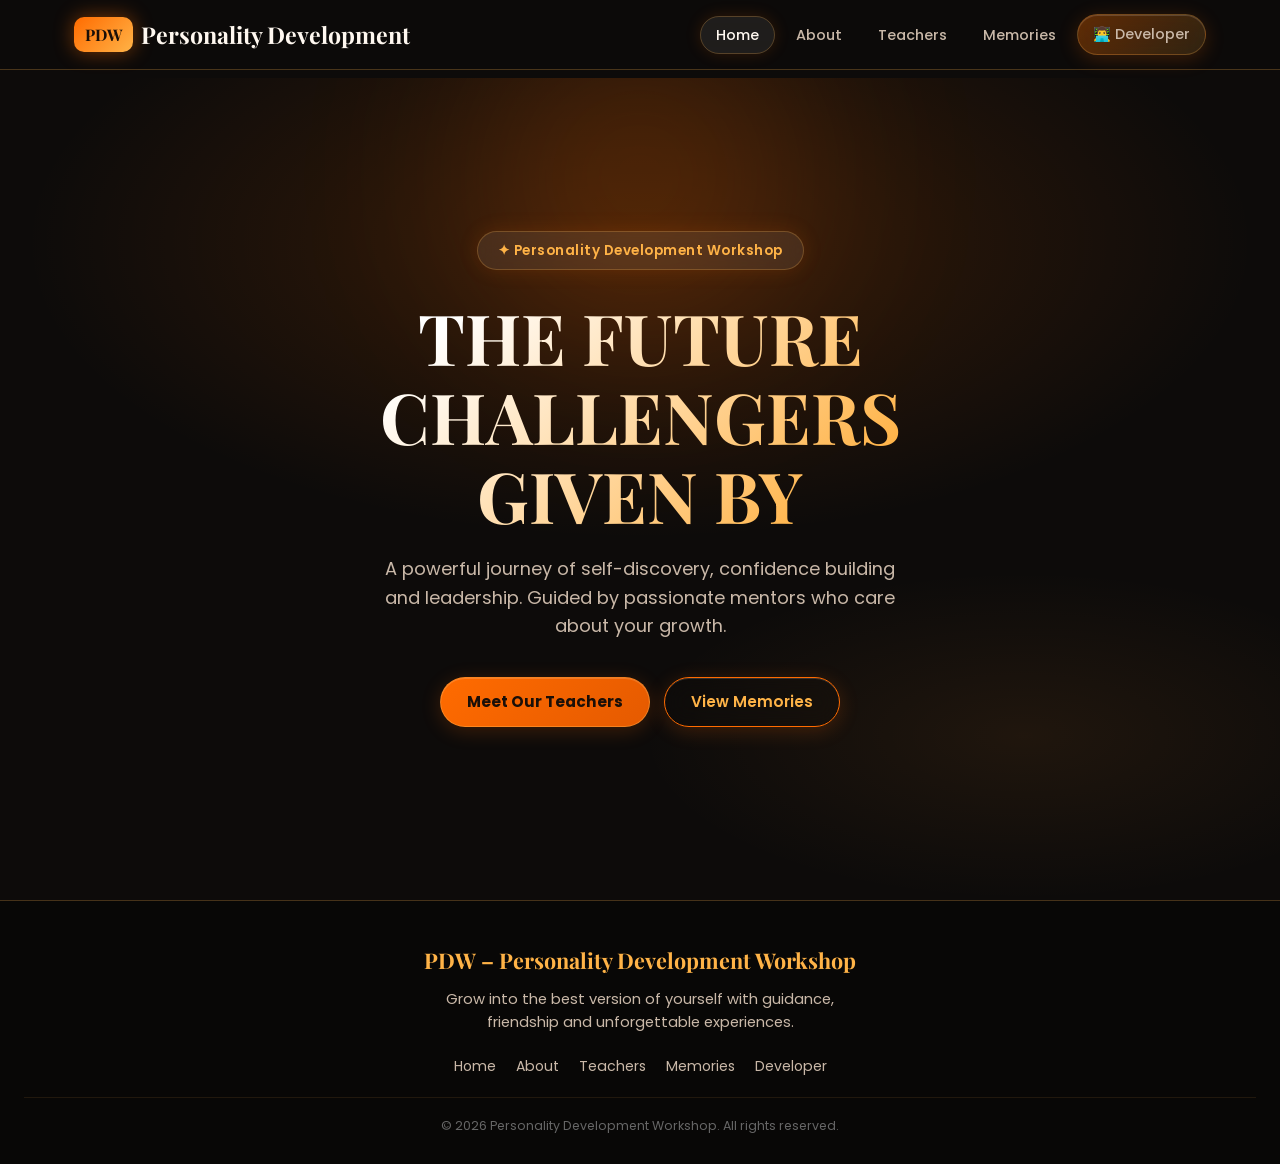
<file: index.html>
<!DOCTYPE html>
<html lang="en">
<head>
  <meta charset="UTF-8" />
  <meta name="viewport" content="width=device-width, initial-scale=1.0" />
  <title>PDW – Personality Development Workshop</title>
  <link rel="preconnect" href="https://fonts.googleapis.com" />
  <link rel="preconnect" href="https://fonts.gstatic.com" crossorigin />
  <link href="https://fonts.googleapis.com/css2?family=Poppins:wght@300;400;500;600;700;800&family=Playfair+Display:wght@600;700&display=swap" rel="stylesheet" />
  <link rel="stylesheet" href="style.css" />
</head>
<body>
  <!-- Loading Animation -->
  <div id="loader">
    <div class="loader-ring"></div>
    <div class="loader-text">PDW Loading</div>
  </div>

  <nav id="navbar">
    <div class="nav-inner">
      <a href="index.html" class="logo"><span>PDW</span> Personality Development</a>
      <ul class="nav-links" id="navLinks">
        <li><a href="index.html" class="active">Home</a></li>
        <li><a href="about.html">About</a></li>
        <li><a href="teachers.html">Teachers</a></li>
        <li><a href="memories.html">Memories</a></li>
        <li><a href="https://halfan.vercel.app" target="_blank" rel="noopener" class="btn-dev">👨‍💻 Developer</a></li>
      </ul>
      <button class="menu-btn" id="menuBtn" aria-label="Menu">☰</button>
    </div>
  </nav>

  <main>
    <section class="hero">
      <div class="hero-content">
        <div class="hero-badge">✦ Personality Development Workshop</div>
        <h1>THE FUTURE CHALLENGERS<br>GIVEN BY</h1>
        <p>A powerful journey of self-discovery, confidence building and leadership. Guided by passionate mentors who care about your growth.</p>
        <div class="hero-btns">
          <a href="teachers.html" class="btn btn-primary">Meet Our Teachers</a>
          <a href="memories.html" class="btn btn-outline">View Memories</a>
        </div>
      </div>
    </section>
  </main>

  <footer>
    <h3>PDW – Personality Development Workshop</h3>
    <p>Grow into the best version of yourself with guidance, friendship and unforgettable experiences.</p>
    <div class="footer-links">
      <a href="index.html">Home</a>
      <a href="about.html">About</a>
      <a href="teachers.html">Teachers</a>
      <a href="memories.html">Memories</a>
      <a href="https://halfan.vercel.app" target="_blank" rel="noopener">Developer</a>
    </div>
    <div class="copyright">
      © 2026 Personality Development Workshop. All rights reserved.
    </div>
  </footer>

  <script src="script.js"></script>
</body>
</html>
</file>
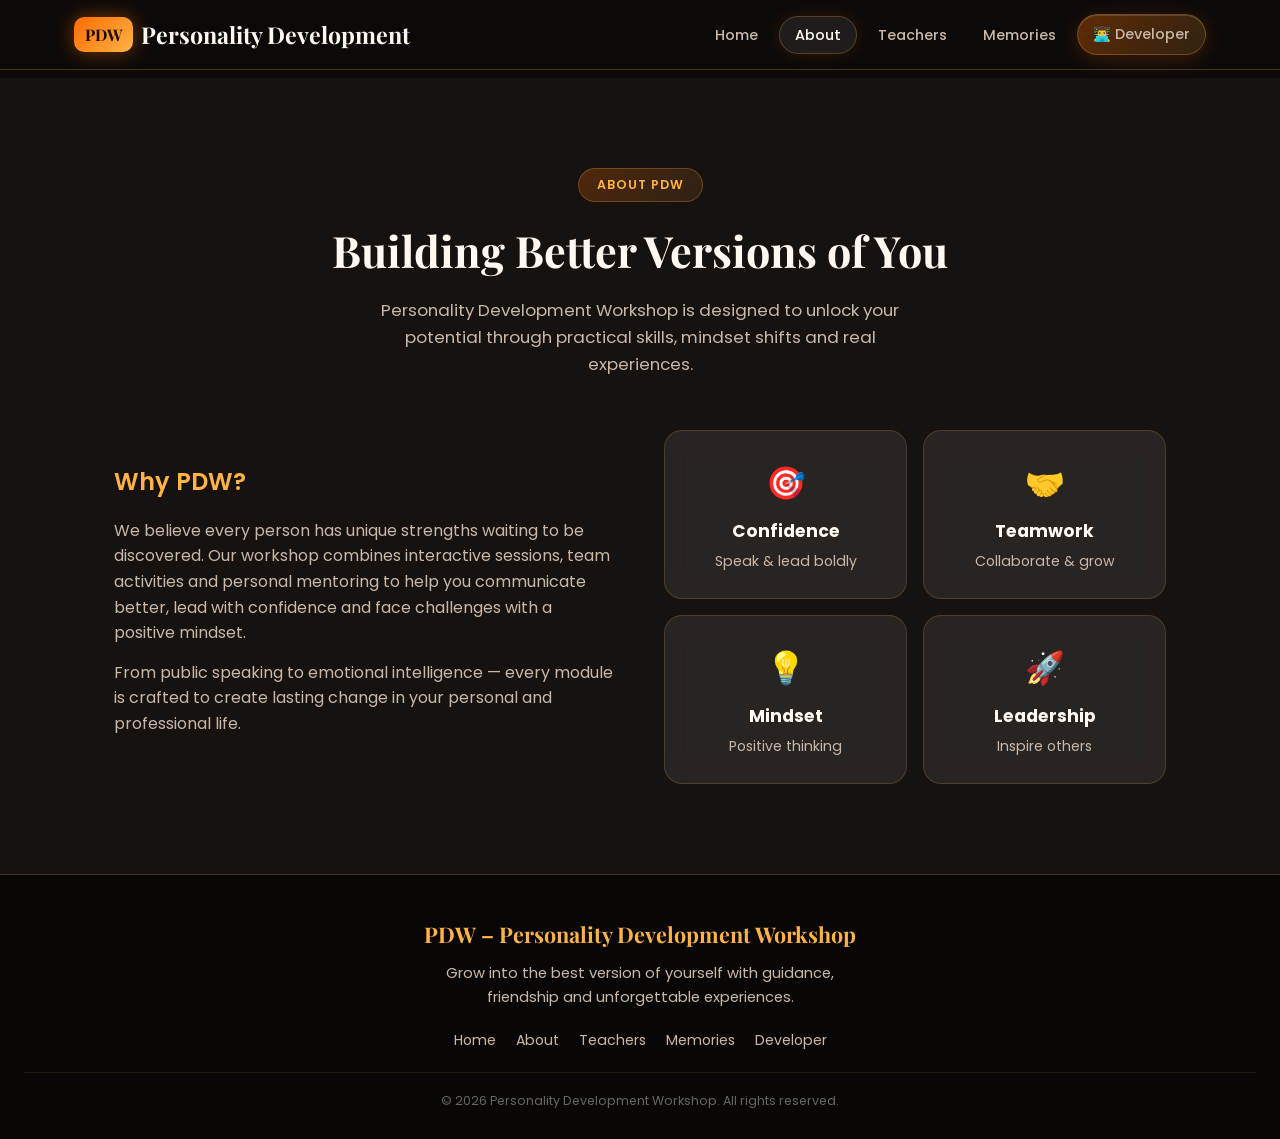
<file: about.html>
<!DOCTYPE html>
<html lang="en">
<head>
  <meta charset="UTF-8" />
  <meta name="viewport" content="width=device-width, initial-scale=1.0" />
  <title>About – PDW</title>
  <link rel="preconnect" href="https://fonts.googleapis.com" />
  <link rel="preconnect" href="https://fonts.gstatic.com" crossorigin />
  <link href="https://fonts.googleapis.com/css2?family=Poppins:wght@300;400;500;600;700;800&family=Playfair+Display:wght@600;700&display=swap" rel="stylesheet" />
  <link rel="stylesheet" href="style.css" />
</head>
<body>
  <div id="loader">
    <div class="loader-ring"></div>
    <div class="loader-text">PDW Loading</div>
  </div>

  <nav id="navbar">
    <div class="nav-inner">
      <a href="index.html" class="logo"><span>PDW</span> Personality Development</a>
      <ul class="nav-links" id="navLinks">
        <li><a href="index.html">Home</a></li>
        <li><a href="about.html" class="active">About</a></li>
        <li><a href="teachers.html">Teachers</a></li>
        <li><a href="memories.html">Memories</a></li>
        <li><a href="https://halfan.vercel.app" target="_blank" rel="noopener" class="btn-dev">👨‍💻 Developer</a></li>
      </ul>
      <button class="menu-btn" id="menuBtn" aria-label="Menu">☰</button>
    </div>
  </nav>

  <main>
    <section class="about">
      <div class="container">
        <div class="section-header">
          <div class="tag">About PDW</div>
          <h2>Building Better Versions of You</h2>
          <p>Personality Development Workshop is designed to unlock your potential through practical skills, mindset shifts and real experiences.</p>
        </div>
        <div class="about-grid">
          <div class="about-text">
            <h3>Why PDW?</h3>
            <p>We believe every person has unique strengths waiting to be discovered. Our workshop combines interactive sessions, team activities and personal mentoring to help you communicate better, lead with confidence and face challenges with a positive mindset.</p>
            <p>From public speaking to emotional intelligence — every module is crafted to create lasting change in your personal and professional life.</p>
          </div>
          <div class="about-cards">
            <div class="about-card">
              <div class="icon">🎯</div>
              <h4>Confidence</h4>
              <p>Speak & lead boldly</p>
            </div>
            <div class="about-card">
              <div class="icon">🤝</div>
              <h4>Teamwork</h4>
              <p>Collaborate & grow</p>
            </div>
            <div class="about-card">
              <div class="icon">💡</div>
              <h4>Mindset</h4>
              <p>Positive thinking</p>
            </div>
            <div class="about-card">
              <div class="icon">🚀</div>
              <h4>Leadership</h4>
              <p>Inspire others</p>
            </div>
          </div>
        </div>
      </div>
    </section>
  </main>

  <footer>
    <h3>PDW – Personality Development Workshop</h3>
    <p>Grow into the best version of yourself with guidance, friendship and unforgettable experiences.</p>
    <div class="footer-links">
      <a href="index.html">Home</a>
      <a href="about.html">About</a>
      <a href="teachers.html">Teachers</a>
      <a href="memories.html">Memories</a>
      <a href="https://halfan.vercel.app" target="_blank" rel="noopener">Developer</a>
    </div>
    <div class="copyright">
      © 2026 Personality Development Workshop. All rights reserved.
    </div>
  </footer>

  <script src="script.js"></script>
</body>
</html>
</file>
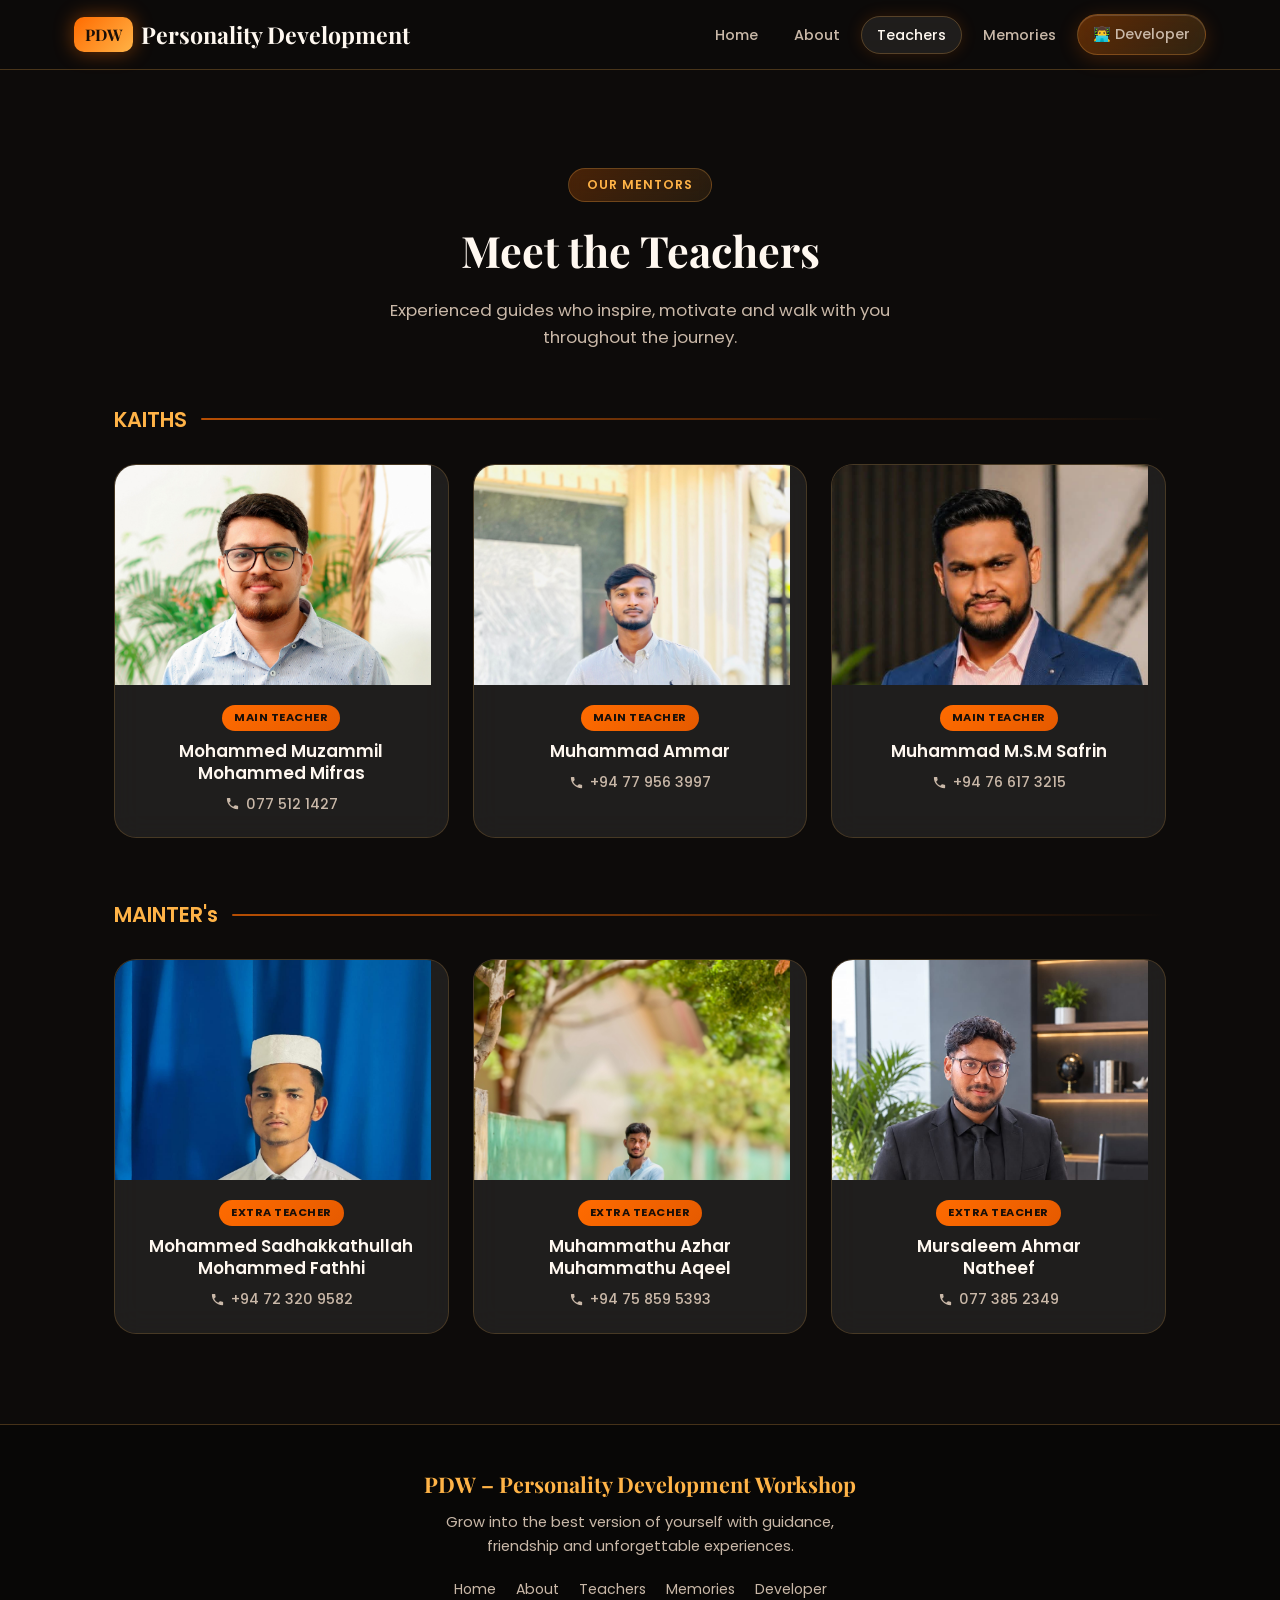
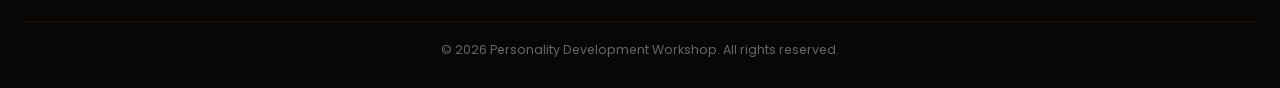
<file: teachers.html>
<!DOCTYPE html>
<html lang="en">
<head>
  <meta charset="UTF-8" />
  <meta name="viewport" content="width=device-width, initial-scale=1.0" />
  <title>Teachers – PDW</title>
  <link rel="preconnect" href="https://fonts.googleapis.com" />
  <link rel="preconnect" href="https://fonts.gstatic.com" crossorigin />
  <link href="https://fonts.googleapis.com/css2?family=Poppins:wght@300;400;500;600;700;800&family=Playfair+Display:wght@600;700&display=swap" rel="stylesheet" />
  <link rel="stylesheet" href="style.css" />
</head>
<body>
  <div id="loader">
    <div class="loader-ring"></div>
    <div class="loader-text">PDW Loading</div>
  </div>

  <nav id="navbar">
    <div class="nav-inner">
      <a href="index.html" class="logo"><span>PDW</span> Personality Development</a>
      <ul class="nav-links" id="navLinks">
        <li><a href="index.html">Home</a></li>
        <li><a href="about.html">About</a></li>
        <li><a href="teachers.html" class="active">Teachers</a></li>
        <li><a href="memories.html">Memories</a></li>
        <li><a href="https://halfan.vercel.app" target="_blank" rel="noopener" class="btn-dev">👨‍💻 Developer</a></li>
      </ul>
      <button class="menu-btn" id="menuBtn" aria-label="Menu">☰</button>
    </div>
  </nav>

  <main>
    <section class="teachers">
      <div class="container">
        <div class="section-header">
          <div class="tag">Our Mentors</div>
          <h2>Meet the Teachers</h2>
          <p>Experienced guides who inspire, motivate and walk with you throughout the journey.</p>
        </div>

        <div class="teachers-group">
          <div class="group-title">
            <h3>KAITHS</h3>
            <div class="line"></div>
          </div>
          <div class="teachers-grid">
            <div class="teacher-card">
              <img src="MIFRAS.jpg" alt="Mohammed Muzammil Mohammed Mifras" class="teacher-photo" />
              <div class="teacher-info">
                <span class="teacher-role">Main Teacher</span>
                <h4>Mohammed Muzammil<br>Mohammed Mifras</h4>
                <a href="tel:0775121427" class="teacher-phone">
                  <svg viewBox="0 0 24 24"><path d="M6.62 10.79c1.44 2.83 3.76 5.14 6.59 6.59l2.2-2.2c.27-.27.67-.36 1.02-.24 1.12.37 2.33.57 3.57.57.55 0 1 .45 1 1V20c0 .55-.45 1-1 1-9.39 0-17-7.61-17-17 0-.55.45-1 1-1h3.5c.55 0 1 .45 1 1 0 1.25.2 2.45.57 3.57.11.35.03.74-.25 1.02l-2.2 2.2z"/></svg>
                  077 512 1427
                </a>
              </div>
            </div>

            <div class="teacher-card">
              <img src="AMMAR.jpg" alt="Muhammad Ammar" class="teacher-photo" />
              <div class="teacher-info">
                <span class="teacher-role">Main Teacher</span>
                <h4>Muhammad Ammar</h4>
                <a href="tel:+94779563997" class="teacher-phone">
                  <svg viewBox="0 0 24 24"><path d="M6.62 10.79c1.44 2.83 3.76 5.14 6.59 6.59l2.2-2.2c.27-.27.67-.36 1.02-.24 1.12.37 2.33.57 3.57.57.55 0 1 .45 1 1V20c0 .55-.45 1-1 1-9.39 0-17-7.61-17-17 0-.55.45-1 1-1h3.5c.55 0 1 .45 1 1 0 1.25.2 2.45.57 3.57.11.35.03.74-.25 1.02l-2.2 2.2z"/></svg>
                  +94 77 956 3997
                </a>
              </div>
            </div>

            <div class="teacher-card">
              <img src="SAFRIN.jpg" alt="Muhammad M.S.M Safrin" class="teacher-photo" />
              <div class="teacher-info">
                <span class="teacher-role">Main Teacher</span>
                <h4>Muhammad M.S.M Safrin</h4>
                <a href="tel:+94766173215" class="teacher-phone">
                  <svg viewBox="0 0 24 24"><path d="M6.62 10.79c1.44 2.83 3.76 5.14 6.59 6.59l2.2-2.2c.27-.27.67-.36 1.02-.24 1.12.37 2.33.57 3.57.57.55 0 1 .45 1 1V20c0 .55-.45 1-1 1-9.39 0-17-7.61-17-17 0-.55.45-1 1-1h3.5c.55 0 1 .45 1 1 0 1.25.2 2.45.57 3.57.11.35.03.74-.25 1.02l-2.2 2.2z"/></svg>
                  +94 76 617 3215
                </a>
              </div>
            </div>
          </div>
        </div>

        <div class="teachers-group">
          <div class="group-title">
            <h3>MAINTER's</h3>
            <div class="line"></div>
          </div>
          <div class="teachers-grid">
            <div class="teacher-card">
              <img src="FATHHI.jpg" alt="Mohammed Sadhakkathullah Mohammed Fathhi" class="teacher-photo" />
              <div class="teacher-info">
                <span class="teacher-role">Extra Teacher</span>
                <h4>Mohammed Sadhakkathullah<br>Mohammed Fathhi</h4>
                <a href="tel:+94723209582" class="teacher-phone">
                  <svg viewBox="0 0 24 24"><path d="M6.62 10.79c1.44 2.83 3.76 5.14 6.59 6.59l2.2-2.2c.27-.27.67-.36 1.02-.24 1.12.37 2.33.57 3.57.57.55 0 1 .45 1 1V20c0 .55-.45 1-1 1-9.39 0-17-7.61-17-17 0-.55.45-1 1-1h3.5c.55 0 1 .45 1 1 0 1.25.2 2.45.57 3.57.11.35.03.74-.25 1.02l-2.2 2.2z"/></svg>
                  +94 72 320 9582
                </a>
              </div>
            </div>

            <div class="teacher-card">
              <img src="AQEEL.jpg" alt="Muhammathu Azhar Muhammathu Aqeel" class="teacher-photo" />
              <div class="teacher-info">
                <span class="teacher-role">Extra Teacher</span>
                <h4>Muhammathu Azhar<br>Muhammathu Aqeel</h4>
                <a href="tel:+94758595393" class="teacher-phone">
                  <svg viewBox="0 0 24 24"><path d="M6.62 10.79c1.44 2.83 3.76 5.14 6.59 6.59l2.2-2.2c.27-.27.67-.36 1.02-.24 1.12.37 2.33.57 3.57.57.55 0 1 .45 1 1V20c0 .55-.45 1-1 1-9.39 0-17-7.61-17-17 0-.55.45-1 1-1h3.5c.55 0 1 .45 1 1 0 1.25.2 2.45.57 3.57.11.35.03.74-.25 1.02l-2.2 2.2z"/></svg>
                  +94 75 859 5393
                </a>
              </div>
            </div>

            <div class="teacher-card">
              <img src="NATHEEF.jpg" alt="Mursaleem Ahmar Natheef" class="teacher-photo" />
              <div class="teacher-info">
                <span class="teacher-role">Extra Teacher</span>
                <h4>Mursaleem Ahmar<br>Natheef</h4>
                <a href="tel:0773852349" class="teacher-phone">
                  <svg viewBox="0 0 24 24"><path d="M6.62 10.79c1.44 2.83 3.76 5.14 6.59 6.59l2.2-2.2c.27-.27.67-.36 1.02-.24 1.12.37 2.33.57 3.57.57.55 0 1 .45 1 1V20c0 .55-.45 1-1 1-9.39 0-17-7.61-17-17 0-.55.45-1 1-1h3.5c.55 0 1 .45 1 1 0 1.25.2 2.45.57 3.57.11.35.03.74-.25 1.02l-2.2 2.2z"/></svg>
                  077 385 2349
                </a>
              </div>
            </div>
          </div>
        </div>
      </div>
    </section>
  </main>

  <footer>
    <h3>PDW – Personality Development Workshop</h3>
    <p>Grow into the best version of yourself with guidance, friendship and unforgettable experiences.</p>
    <div class="footer-links">
      <a href="index.html">Home</a>
      <a href="about.html">About</a>
      <a href="teachers.html">Teachers</a>
      <a href="memories.html">Memories</a>
      <a href="https://halfan.vercel.app" target="_blank" rel="noopener">Developer</a>
    </div>
    <div class="copyright">
      © 2026 Personality Development Workshop. All rights reserved.
    </div>
  </footer>

  <script src="script.js"></script>
</body>
</html>
</file>
<file: style.css>
:root {
  --orange: #FF6B00;
  --orange-dark: #E55A00;
  --orange-deep: #C44A00;
  --orange-light: #FFB347;
  --orange-soft: #FFF0E0;
  --orange-glow: rgba(255, 107, 0, 0.45);
  --bg: #0D0B0A;
  --bg-2: #161210;
  --bg-3: #1F1A15;
  --card: rgba(255, 255, 255, 0.06);
  --card-border: rgba(255, 180, 80, 0.18);
  --text: #FFF8F0;
  --text-muted: #C9B8A8;
  --white: #FFFFFF;
  --glass: rgba(255, 255, 255, 0.08);
  --glass-border: rgba(255, 180, 80, 0.25);
  --shadow: 0 12px 40px rgba(0, 0, 0, 0.45);
  --radius: 20px;
}

* {
  margin: 0;
  padding: 0;
  box-sizing: border-box;
}

html {
  scroll-behavior: smooth;
}

body {
  font-family: 'Poppins', sans-serif;
  background: var(--bg);
  color: var(--text);
  line-height: 1.6;
  overflow-x: hidden;
  min-height: 100vh;
  display: flex;
  flex-direction: column;
}

/* ========== LOADING SCREEN ========== */
#loader {
  position: fixed;
  inset: 0;
  z-index: 9999;
  background: radial-gradient(ellipse at center, #1a120c 0%, #0D0B0A 70%);
  display: flex;
  flex-direction: column;
  align-items: center;
  justify-content: center;
  transition: opacity 0.6s ease, visibility 0.6s ease;
}

#loader.hidden {
  opacity: 0;
  visibility: hidden;
  pointer-events: none;
}

.loader-ring {
  width: 70px;
  height: 70px;
  border: 3px solid rgba(255, 107, 0, 0.15);
  border-top-color: var(--orange);
  border-right-color: var(--orange-light);
  border-radius: 50%;
  animation: spin 0.9s linear infinite;
  box-shadow: 0 0 30px var(--orange-glow);
}

.loader-text {
  margin-top: 22px;
  font-size: 0.95rem;
  font-weight: 500;
  color: var(--orange-light);
  letter-spacing: 3px;
  text-transform: uppercase;
  animation: pulse 1.4s ease-in-out infinite;
}

@keyframes spin {
  to { transform: rotate(360deg); }
}

@keyframes pulse {
  0%, 100% { opacity: 0.5; }
  50% { opacity: 1; }
}

/* ========== NAV ========== */
nav {
  position: fixed;
  top: 0;
  left: 0;
  right: 0;
  z-index: 1000;
  background: rgba(13, 11, 10, 0.75);
  backdrop-filter: blur(18px) saturate(160%);
  -webkit-backdrop-filter: blur(18px) saturate(160%);
  border-bottom: 1px solid var(--glass-border);
  transition: all 0.3s ease;
}

nav.scrolled {
  background: rgba(13, 11, 10, 0.92);
  box-shadow: 0 8px 32px rgba(0, 0, 0, 0.4);
}

.nav-inner {
  max-width: 1180px;
  margin: 0 auto;
  padding: 14px 24px;
  display: flex;
  align-items: center;
  justify-content: space-between;
  gap: 12px;
}

.logo {
  font-family: 'Playfair Display', serif;
  font-size: 1.45rem;
  font-weight: 700;
  color: var(--text);
  text-decoration: none;
  display: flex;
  align-items: center;
  gap: 8px;
  white-space: nowrap;
}

.logo span {
  background: linear-gradient(135deg, var(--orange), var(--orange-light));
  color: #1a0f08;
  padding: 5px 11px;
  border-radius: 10px;
  font-size: 1rem;
  font-weight: 700;
  box-shadow: 0 0 20px var(--orange-glow);
}

.nav-links {
  display: flex;
  gap: 6px;
  list-style: none;
  align-items: center;
}

.nav-links a {
  text-decoration: none;
  color: var(--text-muted);
  font-weight: 500;
  font-size: 0.9rem;
  padding: 8px 15px;
  border-radius: 50px;
  transition: all 0.25s ease;
}

.nav-links a:hover,
.nav-links a.active {
  color: var(--text);
  background: var(--glass);
  border: 1px solid var(--glass-border);
  box-shadow: 0 0 16px rgba(255, 107, 0, 0.15);
}

/* Liquid Glass Button */
.btn-glass,
.btn-dev,
.btn {
  position: relative;
  display: inline-flex;
  align-items: center;
  justify-content: center;
  gap: 8px;
  padding: 12px 26px;
  border-radius: 50px;
  font-weight: 600;
  font-size: 0.95rem;
  text-decoration: none;
  border: 1px solid var(--glass-border);
  cursor: pointer;
  overflow: hidden;
  transition: all 0.3s cubic-bezier(0.4, 0, 0.2, 1);
  background: linear-gradient(135deg, rgba(255, 107, 0, 0.25), rgba(255, 179, 71, 0.12));
  backdrop-filter: blur(12px);
  -webkit-backdrop-filter: blur(12px);
  color: var(--text);
  box-shadow:
    0 4px 20px rgba(255, 107, 0, 0.2),
    inset 0 1px 0 rgba(255, 255, 255, 0.15);
}

.btn-glass::before,
.btn-dev::before,
.btn::before {
  content: '';
  position: absolute;
  inset: 0;
  background: linear-gradient(120deg, transparent 30%, rgba(255, 255, 255, 0.18) 50%, transparent 70%);
  transform: translateX(-100%);
  transition: transform 0.6s ease;
}

.btn-glass:hover::before,
.btn-dev:hover::before,
.btn:hover::before {
  transform: translateX(100%);
}

.btn-glass:hover,
.btn-dev:hover,
.btn:hover {
  transform: translateY(-3px);
  border-color: var(--orange-light);
  box-shadow:
    0 8px 30px var(--orange-glow),
    inset 0 1px 0 rgba(255, 255, 255, 0.25);
  color: #fff;
}

.btn-primary {
  background: linear-gradient(135deg, var(--orange), var(--orange-dark));
  border-color: rgba(255, 180, 80, 0.4);
  color: #1a0f08;
  font-weight: 700;
}

.btn-primary:hover {
  background: linear-gradient(135deg, var(--orange-light), var(--orange));
  color: #1a0f08;
}

.btn-outline {
  background: transparent;
  border: 1.5px solid var(--orange);
  color: var(--orange-light);
}

.btn-outline:hover {
  background: rgba(255, 107, 0, 0.15);
  color: #fff;
}

.btn-add {
  background: linear-gradient(135deg, var(--orange), var(--orange-dark));
  color: #1a0f08;
  font-weight: 700;
}

.btn-clear {
  background: linear-gradient(135deg, rgba(220, 50, 50, 0.5), rgba(180, 30, 30, 0.35));
  border-color: rgba(255, 100, 100, 0.35);
  color: #ffd0d0;
}

.btn-clear:hover {
  box-shadow: 0 8px 30px rgba(220, 50, 50, 0.35);
}

.btn-dev {
  background: linear-gradient(135deg, rgba(255, 107, 0, 0.35), rgba(255, 179, 71, 0.15));
  font-size: 0.85rem;
  padding: 8px 16px;
  white-space: nowrap;
}

.menu-btn {
  display: none;
  background: var(--glass);
  border: 1px solid var(--glass-border);
  border-radius: 10px;
  font-size: 1.4rem;
  cursor: pointer;
  color: var(--orange-light);
  padding: 6px 12px;
  backdrop-filter: blur(8px);
}

/* ========== MAIN ========== */
main {
  flex: 1;
  padding-top: 78px;
}

.container {
  max-width: 1100px;
  margin: 0 auto;
  padding: 0 24px;
}

/* ========== HERO ========== */
.hero {
  min-height: calc(100vh - 78px);
  display: flex;
  align-items: center;
  justify-content: center;
  text-align: center;
  padding: 50px 24px 70px;
  position: relative;
  overflow: hidden;
  background:
    radial-gradient(ellipse 80% 60% at 50% 20%, rgba(255, 107, 0, 0.18) 0%, transparent 60%),
    radial-gradient(ellipse 60% 40% at 80% 80%, rgba(255, 150, 50, 0.08) 0%, transparent 50%),
    var(--bg);
}

.hero::before {
  content: '';
  position: absolute;
  width: 500px;
  height: 500px;
  border-radius: 50%;
  background: radial-gradient(circle, var(--orange-glow), transparent 70%);
  top: -150px;
  left: 50%;
  transform: translateX(-50%);
  filter: blur(80px);
  opacity: 0.5;
  pointer-events: none;
}

.hero-content {
  max-width: 720px;
  position: relative;
  z-index: 2;
}

.hero-badge {
  display: inline-block;
  background: var(--glass);
  border: 1px solid var(--glass-border);
  color: var(--orange-light);
  padding: 8px 20px;
  border-radius: 50px;
  font-size: 0.85rem;
  font-weight: 600;
  margin-bottom: 28px;
  letter-spacing: 0.5px;
  backdrop-filter: blur(10px);
  box-shadow: 0 0 20px rgba(255, 107, 0, 0.15);
}

.hero h1 {
  font-family: 'Playfair Display', serif;
  font-size: clamp(2.7rem, 7vw, 4.4rem);
  font-weight: 700;
  line-height: 1.12;
  margin-bottom: 20px;
  background: linear-gradient(135deg, #fff 20%, var(--orange-light) 80%);
  -webkit-background-clip: text;
  -webkit-text-fill-color: transparent;
  background-clip: text;
}

.hero p {
  font-size: 1.12rem;
  color: var(--text-muted);
  margin-bottom: 36px;
  max-width: 540px;
  margin-left: auto;
  margin-right: auto;
}

.hero-btns {
  display: flex;
  flex-wrap: wrap;
  gap: 14px;
  justify-content: center;
}

/* ========== SECTION ========== */
section {
  padding: 90px 0;
}

.section-header {
  text-align: center;
  margin-bottom: 52px;
}

.section-header .tag {
  display: inline-block;
  background: linear-gradient(135deg, rgba(255, 107, 0, 0.25), rgba(255, 179, 71, 0.1));
  border: 1px solid var(--glass-border);
  color: var(--orange-light);
  padding: 6px 18px;
  border-radius: 50px;
  font-size: 0.78rem;
  font-weight: 600;
  text-transform: uppercase;
  letter-spacing: 1px;
  margin-bottom: 14px;
  backdrop-filter: blur(8px);
}

.section-header h2 {
  font-family: 'Playfair Display', serif;
  font-size: clamp(1.9rem, 4vw, 2.7rem);
  font-weight: 700;
  margin-bottom: 12px;
  color: var(--text);
}

.section-header p {
  color: var(--text-muted);
  max-width: 540px;
  margin: 0 auto;
  font-size: 1.05rem;
}

/* ========== ABOUT ========== */
.about {
  background: var(--bg-2);
}

.about-grid {
  display: grid;
  grid-template-columns: 1fr 1fr;
  gap: 48px;
  align-items: center;
}

.about-text h3 {
  font-size: 1.5rem;
  margin-bottom: 16px;
  font-weight: 600;
  color: var(--orange-light);
}

.about-text p {
  color: var(--text-muted);
  margin-bottom: 14px;
}

.about-cards {
  display: grid;
  grid-template-columns: 1fr 1fr;
  gap: 16px;
}

.about-card {
  background: var(--glass);
  border: 1px solid var(--card-border);
  border-radius: 18px;
  padding: 26px 18px;
  text-align: center;
  backdrop-filter: blur(12px);
  transition: all 0.35s ease;
}

.about-card:hover {
  border-color: var(--orange);
  transform: translateY(-6px);
  box-shadow: 0 12px 35px var(--orange-glow);
}

.about-card .icon {
  font-size: 2rem;
  margin-bottom: 10px;
}

.about-card h4 {
  font-size: 1.08rem;
  margin-bottom: 4px;
  color: var(--text);
}

.about-card p {
  font-size: 0.88rem;
  color: var(--text-muted);
}

/* ========== TEACHERS ========== */
.teachers {
  background: var(--bg);
}

.teachers-group {
  margin-bottom: 60px;
}

.teachers-group:last-child {
  margin-bottom: 0;
}

.group-title {
  display: flex;
  align-items: center;
  gap: 14px;
  margin-bottom: 28px;
}

.group-title h3 {
  font-size: 1.3rem;
  font-weight: 600;
  white-space: nowrap;
  color: var(--orange-light);
}

.group-title .line {
  flex: 1;
  height: 2px;
  background: linear-gradient(90deg, var(--orange), transparent);
  border-radius: 4px;
  opacity: 0.7;
}

.teachers-grid {
  display: grid;
  grid-template-columns: repeat(auto-fit, minmax(240px, 1fr));
  gap: 24px;
}

.teacher-card {
  background: var(--glass);
  border: 1px solid var(--card-border);
  border-radius: 22px;
  overflow: hidden;
  backdrop-filter: blur(14px);
  transition: all 0.35s ease;
}

.teacher-card:hover {
  transform: translateY(-8px);
  border-color: var(--orange);
  box-shadow: 0 16px 45px var(--orange-glow);
}

.teacher-photo {
  width: 95%;
  height: 220px;
  object-fit: cover;
  object-position: top center;
  background: var(--bg-3);
  display: block;
  transition: transform 0.4s ease;
}


.teacher-card:hover .teacher-photo {
  transform: scale(1.04);
}

.teacher-info {
  padding: 18px 16px 22px;
  text-align: center;
}

.teacher-role {
  display: inline-block;
  background: linear-gradient(135deg, var(--orange), var(--orange-dark));
  color: #1a0f08;
  font-size: 0.7rem;
  font-weight: 700;
  padding: 4px 12px;
  border-radius: 50px;
  margin-bottom: 10px;
  text-transform: uppercase;
  letter-spacing: 0.5px;
}

.teacher-info h4 {
  font-size: 1.05rem;
  font-weight: 600;
  margin-bottom: 8px;
  line-height: 1.3;
  color: var(--text);
}

.teacher-phone {
  display: flex;
  align-items: center;
  justify-content: center;
  gap: 6px;
  color: var(--text-muted);
  font-weight: 500;
  font-size: 0.88rem;
  text-decoration: none;
  transition: color 0.2s;
}

.teacher-phone:hover {
  color: var(--orange-light);
}

.teacher-phone svg {
  width: 15px;
  height: 15px;
  fill: currentColor;
}

/* ========== MEMORIES ========== */
.memories {
  background: var(--bg-2);
}

.memories-actions {
  display: flex;
  flex-wrap: wrap;
  gap: 12px;
  justify-content: center;
  margin-bottom: 36px;
}

.memories-grid {
  display: grid;
  grid-template-columns: repeat(auto-fill, minmax(210px, 1fr));
  gap: 18px;
}

.memory-card {
  position: relative;
  border-radius: 16px;
  overflow: hidden;
  aspect-ratio: 1;
  border: 1px solid var(--card-border);
  background: var(--bg-3);
  box-shadow: 0 6px 24px rgba(0, 0, 0, 0.3);
  transition: all 0.3s ease;
}

.memory-card:hover {
  border-color: var(--orange);
  box-shadow: 0 10px 35px var(--orange-glow);
}

.memory-card img {
  width: 100%;
  height: 100%;
  object-fit: cover;
  display: block;
}

.memory-actions {
  position: absolute;
  top: 8px;
  right: 8px;
  display: flex;
  gap: 6px;
  opacity: 0;
  transition: opacity 0.25s;
}

.memory-card:hover .memory-actions {
  opacity: 1;
}

.memory-btn {
  width: 34px;
  height: 34px;
  border-radius: 50%;
  border: 1px solid var(--glass-border);
  cursor: pointer;
  font-size: 0.95rem;
  display: flex;
  align-items: center;
  justify-content: center;
  backdrop-filter: blur(10px);
  transition: transform 0.2s, box-shadow 0.2s;
}

.memory-btn:hover {
  transform: scale(1.12);
}

.memory-btn.delete {
  background: rgba(220, 50, 50, 0.7);
  color: white;
}

.memory-btn.change {
  background: rgba(255, 107, 0, 0.75);
  color: #1a0f08;
}

.empty-memories {
  grid-column: 1 / -1;
  text-align: center;
  padding: 70px 20px;
  color: var(--text-muted);
}

.empty-memories .icon {
  font-size: 3.5rem;
  margin-bottom: 16px;
  filter: drop-shadow(0 0 12px var(--orange-glow));
}

/* ========== FOOTER ========== */
footer {
  background: #080706;
  border-top: 1px solid var(--glass-border);
  color: var(--text-muted);
  text-align: center;
  padding: 42px 24px 28px;
}

footer h3 {
  font-family: 'Playfair Display', serif;
  font-size: 1.35rem;
  color: var(--orange-light);
  margin-bottom: 10px;
}

footer p {
  max-width: 460px;
  margin: 0 auto 20px;
  font-size: 0.92rem;
}

.footer-links {
  display: flex;
  flex-wrap: wrap;
  gap: 8px 20px;
  justify-content: center;
  margin-bottom: 20px;
}

.footer-links a {
  color: var(--text-muted);
  text-decoration: none;
  font-size: 0.88rem;
  transition: color 0.2s;
}

.footer-links a:hover {
  color: var(--orange-light);
}

.copyright {
  font-size: 0.78rem;
  color: #666;
  border-top: 1px solid rgba(255, 180, 80, 0.1);
  padding-top: 18px;
  margin-top: 8px;
}

/* ========== RESPONSIVE ========== */
@media (max-width: 860px) {
  .about-grid {
    grid-template-columns: 1fr;
    gap: 36px;
  }
}

@media (max-width: 768px) {
  .menu-btn {
    display: block;
  }

  .nav-links {
    position: fixed;
    top: 68px;
    left: 0;
    right: 0;
    background: rgba(13, 11, 10, 0.96);
    backdrop-filter: blur(20px);
    flex-direction: column;
    padding: 16px;
    gap: 4px;
    transform: translateY(-130%);
    opacity: 0;
    pointer-events: none;
    transition: all 0.3s ease;
    border-bottom: 1px solid var(--glass-border);
  }

  .nav-links.open {
    transform: translateY(0);
    opacity: 1;
    pointer-events: auto;
  }

  .nav-links a {
    width: 100%;
    text-align: center;
    padding: 12px;
  }

  .btn-dev {
    display: none;
  }

  .nav-links .btn-dev {
    display: inline-flex;
    margin-top: 8px;
    justify-content: center;
  }

  .teacher-photo {
    height: 200px;
  }
}

@media (max-width: 480px) {
  .hero h1 {
    font-size: 2.4rem;
  }

  .about-cards {
    grid-template-columns: 1fr;
  }

  .teachers-grid {
    grid-template-columns: 1fr;
  }

  .memory-actions {
    opacity: 1;
  }
}

/* ========== LOGIN MODAL ========== */
.pdw-modal {
  position: fixed;
  inset: 0;
  z-index: 10000;
  display: flex;
  align-items: center;
  justify-content: center;
  padding: 20px;
}
.pdw-modal.hidden {
  display: none;
}
.pdw-modal-backdrop {
  position: absolute;
  inset: 0;
  background: rgba(0,0,0,0.75);
  backdrop-filter: blur(8px);
}
.pdw-modal-box {
  position: relative;
  background: var(--bg-2);
  border: 1px solid var(--glass-border);
  border-radius: 24px;
  padding: 36px 32px;
  width: 100%;
  max-width: 400px;
  box-shadow: 0 25px 60px rgba(0,0,0,0.5), 0 0 40px var(--orange-glow);
  animation: modalIn 0.35s ease;
}
@keyframes modalIn {
  from { opacity: 0; transform: translateY(20px) scale(0.96); }
  to { opacity: 1; transform: none; }
}
.pdw-modal-close {
  position: absolute;
  top: 14px;
  right: 16px;
  background: transparent;
  border: none;
  color: var(--text-muted);
  font-size: 1.6rem;
  cursor: pointer;
  line-height: 1;
}
.pdw-modal-close:hover { color: var(--orange-light); }
.login-header {
  text-align: center;
  margin-bottom: 28px;
}
.login-logo span {
  background: linear-gradient(135deg, var(--orange), var(--orange-light));
  color: #1a0f08;
  padding: 8px 16px;
  border-radius: 12px;
  font-family: 'Playfair Display', serif;
  font-weight: 700;
  font-size: 1.3rem;
  box-shadow: 0 0 24px var(--orange-glow);
}
.login-header h2 {
  margin-top: 16px;
  font-size: 1.5rem;
}
.login-header p {
  color: var(--text-muted);
  font-size: 0.9rem;
  margin-top: 4px;
}
.form-group {
  margin-bottom: 16px;
}
.form-group label {
  display: block;
  font-size: 0.85rem;
  font-weight: 500;
  color: var(--text-muted);
  margin-bottom: 6px;
}
.form-group input,
.form-group select {
  width: 100%;
  padding: 12px 16px;
  border-radius: 12px;
  border: 1px solid var(--glass-border);
  background: var(--bg-3);
  color: var(--text);
  font-family: inherit;
  font-size: 0.95rem;
  outline: none;
  transition: border-color 0.2s;
}
.form-group input:focus,
.form-group select:focus {
  border-color: var(--orange);
  box-shadow: 0 0 0 3px rgba(255,107,0,0.2);
}
.login-error {
  color: #ff6b6b;
  font-size: 0.9rem;
  margin-bottom: 8px;
  text-align: center;
}

/* ========== MEDIA BADGE ========== */
.memory-card {
  position: relative;
}
.media-badge {
  position: absolute;
  top: 10px;
  left: 10px;
  background: rgba(0,0,0,0.65);
  color: #fff;
  font-size: 0.65rem;
  font-weight: 600;
  letter-spacing: 0.5px;
  padding: 3px 8px;
  border-radius: 6px;
  pointer-events: none;
}
.memory-card video {
  width: 100%;
  height: 220px;
  object-fit: cover;
  display: block;
  border-radius: inherit;
  background: #000;
}

/* ========== ADMIN PANEL ========== */
.admin-body {
  background: var(--bg);
}
.admin-layout {
  display: flex;
  min-height: 100vh;
}
.admin-sidebar {
  width: 260px;
  background: var(--bg-2);
  border-right: 1px solid var(--glass-border);
  display: flex;
  flex-direction: column;
  padding: 20px 16px;
  position: fixed;
  top: 0;
  left: 0;
  bottom: 0;
  z-index: 100;
  transition: transform 0.3s ease;
}
.admin-brand {
  display: flex;
  align-items: center;
  gap: 12px;
  padding: 8px 8px 20px;
  border-bottom: 1px solid var(--glass-border);
  margin-bottom: 16px;
}
.admin-brand .logo-span {
  background: linear-gradient(135deg, var(--orange), var(--orange-light));
  color: #1a0f08;
  padding: 6px 12px;
  border-radius: 10px;
  font-weight: 700;
  font-family: 'Playfair Display', serif;
}
.admin-brand strong {
  display: block;
  font-size: 0.95rem;
}
.admin-brand small {
  color: var(--text-muted);
  font-size: 0.8rem;
}
.admin-nav {
  display: flex;
  flex-direction: column;
  gap: 4px;
  flex: 1;
}
.admin-nav-btn {
  background: transparent;
  border: none;
  color: var(--text-muted);
  text-align: left;
  padding: 12px 14px;
  border-radius: 12px;
  font-family: inherit;
  font-size: 0.95rem;
  font-weight: 500;
  cursor: pointer;
  transition: all 0.2s;
}
.admin-nav-btn:hover {
  background: var(--glass);
  color: var(--text);
}
.admin-nav-btn.active {
  background: linear-gradient(135deg, rgba(255,107,0,0.25), rgba(255,179,71,0.1));
  color: var(--orange-light);
  border: 1px solid var(--glass-border);
}
.admin-sidebar-footer {
  padding-top: 16px;
  border-top: 1px solid var(--glass-border);
}
.admin-main {
  flex: 1;
  margin-left: 260px;
  display: flex;
  flex-direction: column;
  min-height: 100vh;
}
.admin-topbar {
  display: flex;
  align-items: center;
  gap: 16px;
  padding: 18px 28px;
  border-bottom: 1px solid var(--glass-border);
  background: rgba(13,11,10,0.8);
  backdrop-filter: blur(12px);
  position: sticky;
  top: 0;
  z-index: 50;
}
.admin-topbar h1 {
  font-size: 1.35rem;
  font-weight: 600;
}
.admin-menu-btn {
  display: none;
}
.admin-content {
  padding: 28px;
  flex: 1;
}
.admin-section {
  display: none;
}
.admin-section.active {
  display: block;
}
.admin-cards {
  display: grid;
  grid-template-columns: repeat(auto-fit, minmax(180px, 1fr));
  gap: 16px;
  margin-bottom: 24px;
}
.admin-stat-card {
  background: var(--card);
  border: 1px solid var(--card-border);
  border-radius: var(--radius);
  padding: 20px;
  display: flex;
  align-items: center;
  gap: 16px;
}
.admin-stat-card .stat-icon {
  font-size: 1.8rem;
}
.admin-stat-card h3 {
  font-size: 1.6rem;
  font-weight: 700;
  color: var(--orange-light);
}
.admin-stat-card p {
  color: var(--text-muted);
  font-size: 0.85rem;
}
.admin-card {
  background: var(--card);
  border: 1px solid var(--card-border);
  border-radius: var(--radius);
  padding: 24px;
  margin-bottom: 20px;
}
.admin-card h3 {
  margin-bottom: 12px;
  font-size: 1.15rem;
}
.admin-memories-grid {
  margin-top: 8px;
}
.users-list {
  display: flex;
  flex-direction: column;
  gap: 10px;
}
.user-row {
  display: flex;
  justify-content: space-between;
  align-items: center;
  padding: 12px 16px;
  background: var(--bg-3);
  border-radius: 12px;
  border: 1px solid var(--glass-border);
}
.role-badge {
  display: inline-block;
  margin-left: 8px;
  font-size: 0.7rem;
  padding: 2px 8px;
  border-radius: 20px;
  background: rgba(255,107,0,0.2);
  color: var(--orange-light);
  text-transform: uppercase;
  font-weight: 600;
}
.btn-sm {
  padding: 6px 14px;
  font-size: 0.8rem;
}
code {
  background: var(--bg-3);
  padding: 2px 8px;
  border-radius: 6px;
  font-size: 0.9rem;
  color: var(--orange-light);
}

@media (max-width: 900px) {
  .admin-sidebar {
    transform: translateX(-100%);
  }
  .admin-sidebar.open {
    transform: translateX(0);
  }
  .admin-main {
    margin-left: 0;
  }
  .admin-menu-btn {
    display: inline-flex;
  }
}

/* Firebase status badge */
.fb-status {
  margin-left: auto;
  font-size: 0.75rem;
  font-weight: 600;
  padding: 5px 12px;
  border-radius: 20px;
  letter-spacing: 0.3px;
}
.fb-status.online {
  background: rgba(0, 180, 80, 0.2);
  color: #7CFC00;
  border: 1px solid rgba(0, 180, 80, 0.35);
}
.fb-status.offline {
  background: rgba(255, 255, 255, 0.06);
  color: var(--text-muted);
  border: 1px solid var(--glass-border);
}

/* Force section visibility (backup) */
.admin-section {
  display: none !important;
}
.admin-section.active {
  display: block !important;
}

.admin-card a {
  word-break: break-all;
}
</file>
